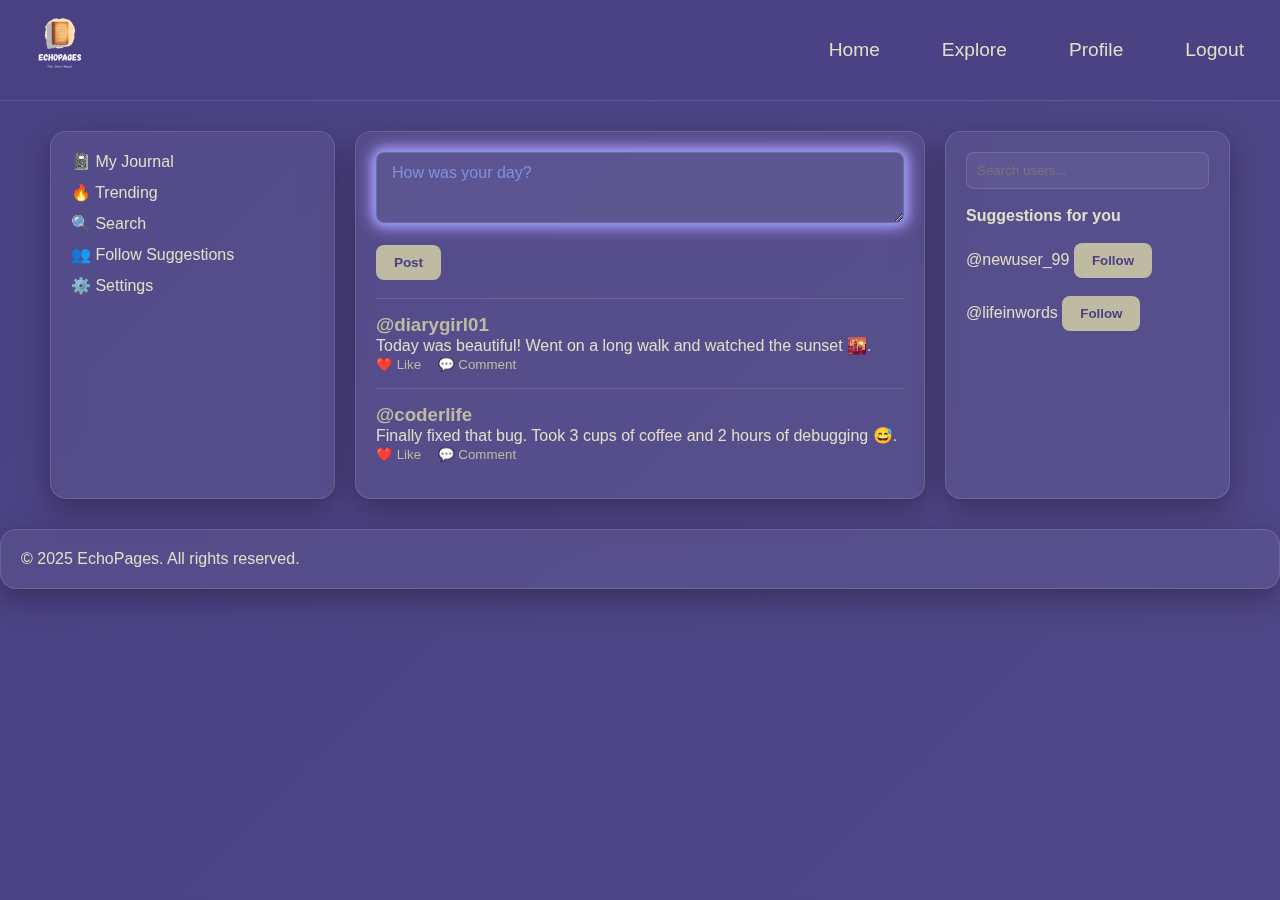
<file: MainPage/index.html>
<!DOCTYPE html>
<html lang="en">

<head>
  <meta charset="UTF-8" />
  <meta name="viewport" content="width=device-width, initial-scale=1.0" />
  <title>Home | Public Diary</title>
  <link rel="stylesheet" href="style.css" />
  <link href="https://fonts.googleapis.com/css2?family=Inter:wght@300;400;600;700&display=swap" rel="stylesheet">
</head>

<body>
  <!-- 🌠 Background for tsParticles if needed -->
  <div id="tsparticles"></div>

  <!-- 🔝 HEADER -->
  <header>
    <div class="container">
      <img src="logo.png" alt="Public Diary Logo" class="logo" />
      <nav>
        <ul class="nav-links" id="navLinks">
          <li><a href="index.html">Home</a></li>
          <li><a href="#">Explore</a></li>
          <li><a href="#">Profile</a></li>
          <li><a href="#">Logout</a></li>
        </ul>
        <!-- 🍔 Hamburger Menu -->
        <div class="hamburger" id="hamburger">
          <div class="line"></div>
          <div class="line"></div>
          <div class="line"></div>
        </div>
      </nav>
    </div>
  </header>

  <!-- 🏠 MAIN CONTENT -->
  <main class="home-layout">
    <!-- 📕 LEFT SIDEBAR -->
    <aside class="sidebar">
      <ul>
        <li><a href="/MyJournal/index.html">📓 My Journal</a></li>
        <li class="spaced-item"><a href="/PublicFeed/index.html">🔥 Trending</a></li>
        <li><a href="/SearchPage/index.html">🔍 Search</a></li>
        <li><a href="#">👥 Follow Suggestions</a></li>
        <li><a href="#">⚙️ Settings</a></li>
      </ul>
    </aside>

    <!-- 🧾 FEED SECTION -->
    <section class="feed">
      <div class="post-box">
        <textarea class="glow-textarea" placeholder="" rows="3"></textarea>
        <span class="placeholder-text">How was your day?</span>
        <style>
          .post-box {
            position: relative;
          }
          .glow-textarea {
            position: relative;
            z-index: 2;
            background: #ffffff;
            color: #000;
          }
          .placeholder-text {
            position: absolute;
            top: 12px;
            left: 16px;
            color: #7f9cf5;
            pointer-events: none;
            font-size: 1rem;
            opacity: 0.8;
            z-index: 1;
            transition: opacity 0.2s;
          }
          .glow-textarea:focus + .placeholder-text,
          .glow-textarea:not(:placeholder-shown) + .placeholder-text {
            opacity: 0;
          }
        </style>
        <script>
          // Hide placeholder text when textarea has value or is focused
          const textarea = document.querySelector('.glow-textarea');
          const placeholder = document.querySelector('.placeholder-text');
          textarea.addEventListener('input', function() {
            placeholder.style.opacity = this.value ? '0' : '0.8';
          });
          textarea.addEventListener('focus', function() {
            placeholder.style.opacity = '0';
          });
          textarea.addEventListener('blur', function() {
            if (!this.value) placeholder.style.opacity = '0.8';
          });
        </script>
        <style>
          .glow-textarea {
            box-shadow: 0 0 8px 2px #7f9cf5, 0 0 16px 4px #b794f4;
            border: 1px solid #b794f4;
            background: #ffffff;
            color: #fff;
            outline: none;
            transition: box-shadow 0.3s;
          }
          .glow-textarea:focus {
            box-shadow: 0 0 16px 4px #b794f4, 0 0 32px 8px #7f9cf5;
            border-color: #7f9cf5;
          }
        </style>
        <br><br>
        <button class="btn-primary">Post</button>
      </div>
      <br>
      <div class="post">
        <h3>@diarygirl01</h3>
        <p>Today was beautiful! Went on a long walk and watched the sunset 🌇.</p>
        <div class="interactions">
          <button>❤️ Like</button>
          <button>💬 Comment</button>
        </div>
      </div>

      <div class="post">
        <h3>@coderlife</h3>
        <p>Finally fixed that bug. Took 3 cups of coffee and 2 hours of debugging 😅.</p>
        <div class="interactions">
          <button>❤️ Like</button>
          <button>💬 Comment</button>
        </div>
      </div>
    </section>

    <!-- 🧠 RIGHT PANEL -->
    <aside class="right-panel">
      <input type="text" placeholder="Search users..." class="search-bar" />
      <div class="suggestions">
        <br>
        <h4>Suggestions for you</h4>
        <br />
        <ul>
          <li>
            <span>@newuser_99</span>
            <button class="btn-follow">Follow</button>
          </li>
          <br>
          <li>
            <span>@lifeinwords</span>
            <button class="btn-follow">Follow</button>
          </li>
        </ul>
      </div>
    </aside>
  </main>

  <!-- 🔚 FOOTER -->
  <footer>
    <div class="container centered-text">
      <p>&copy; 2025 EchoPages. All rights reserved.</p>
    </div>
  </footer>

  <!-- 🎇 Libraries & Scripts -->
  <!-- tsParticles CDN (if used, include URL here) -->
  <!-- <script src="https://cdn.jsdelivr.net/npm/tsparticles"></script> -->

  <!-- GSAP Animation Library -->
  <script src="https://cdnjs.cloudflare.com/ajax/libs/gsap/3.12.2/gsap.min.js"></script>

  <!-- 🍔 Hamburger Toggle -->
  <script>
    const hamburger = document.getElementById("hamburger");
    const navLinks = document.getElementById("navLinks");

    hamburger.addEventListener("click", () => {
      navLinks.classList.toggle("show");
    });
  </script>

  <!-- Your custom logic -->
  <script src="script.js"></script>
</body>

</html>
</file>
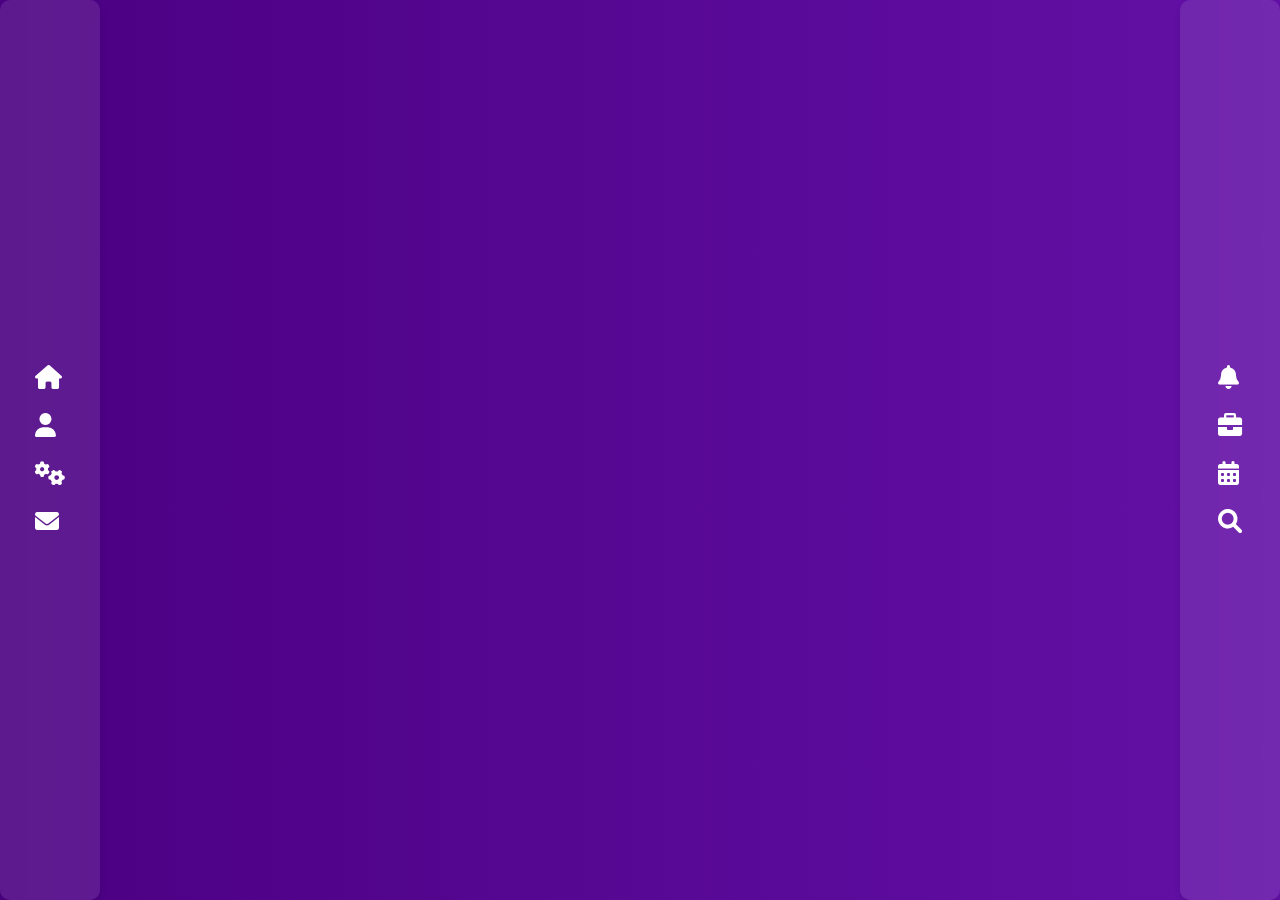
<file: MyJournal/journal.html>
<!DOCTYPE html>
<html lang="en">

<head>
    <meta charset="UTF-8" />
    <meta name="viewport" content="width=device-width, initial-scale=1.0" />
    <title>My Journal</title>
    <link rel="stylesheet" href="po.css" />
    <link href="https://cdnjs.cloudflare.com/ajax/libs/font-awesome/6.0.0-beta3/css/all.min.css" rel="stylesheet">
</head>

<body>
    <div id="tsparticles"></div>

    <!-- Sidebars with Icons -->
    <div class="sidebar left">
        <ul>
            <li><i class="fas fa-home"></i></li>
            <li><i class="fas fa-user"></i></li>
            <li><i class="fas fa-cogs"></i></li>
            <li><i class="fas fa-envelope"></i></li>
        </ul>
    </div>
    <div class="sidebar right">
        <ul>
            <li><i class="fas fa-bell"></i></li>
            <li><i class="fas fa-briefcase"></i></li>
            <li><i class="fas fa-calendar-alt"></i></li>
            <li><i class="fas fa-search"></i></li>
        </ul>
    </div>

    <!-- Journal Container -->
    <div class="journal-container">
        <h1 class="journal-title">My Journal</h1>

        <!-- Add Journal Entry -->
        <div class="add-entry-container">
            <textarea class="journal-input" placeholder="Write something..."></textarea>
            <button class="add-entry-btn" onclick="addEntry()">Add Entry</button>
        </div>

        <!-- Journal Entries -->
        <div class="entries-container" id="entries-container">
            <!-- Entries will be dynamically added here -->
        </div>
    </div>

    <script src="jo.js"></script>
</body>

</html>
</file>
<file: MainPage/style.css>
:root {
  --lavender: #615897;
  --deep-purple: #4A4183;
  --soft-cream: #E2DDC7;
  --light-taupe: #BFBBA3;
  --text-light: #eaeaea;
  --glass-bg: rgba(255, 255, 255, 0.05);
  --border-light: #ffffff20;
}

/* 🎯 RESET */
* {
  margin: 0;
  padding: 0;
  box-sizing: border-box;
}

/* 🌌 BACKGROUND GLOW */
body::before {
  content: "";
  position: fixed;
  top: -100px;
  left: -100px;
  width: 200%;
  height: 200%;
  background: radial-gradient(circle at 30% 30%, var(--lavender)33 0%, transparent 60%),
              radial-gradient(circle at 70% 70%, var(--deep-purple)22 0%, transparent 60%);
  z-index: -2;
  animation: rotateBg 40s linear infinite;
}

@keyframes rotateBg {
  0% { transform: rotate(0deg); }
  100% { transform: rotate(360deg); }
}

/* 🌌 BODY BACKGROUND */
body {
  font-family: 'Poppins', sans-serif;
  background: linear-gradient(135deg, var(--deep-purple), var(--lavender));
  color: var(--soft-cream);
  animation: gradientAnim 15s ease infinite;
  background-size: 400% 400%;
}

@keyframes gradientAnim {
  0% { background-position: 0% 50%; }
  50% { background-position: 100% 50%; }
  100% { background-position: 0% 50%; }
}

/* 📌 HEADER */
header {
  background: rgba(74, 65, 131, 0.6);
  backdrop-filter: blur(10px);
  padding: 10px 20px;
  position: sticky;
  top: 0;
  z-index: 1000;
  border-bottom: 1px solid var(--border-light);
}

.container {
  display: flex;
  justify-content: space-between;
  align-items: center;
}

.logo {
  width: 80px;
  height: auto;
  transition: transform 0.3s ease;
}

.logo:hover {
  transform: scale(1.1);
}

/* 📁 NAVIGATION */
nav ul {
  list-style: none;
  display: flex;
  gap: 30px;
}

nav a {
  text-decoration: none;
  color: var(--soft-cream);
  font-weight: 500;
  font-size: 1.2rem;
  padding: 8px 16px;
  transition: 0.3s ease;
  border-radius: 8px;
}

nav a:hover {
  color: var(--light-taupe);
  filter: drop-shadow(0 0 6px var(--light-taupe));
  background: var(--glass-bg);
}

.hamburger {
  display: none;
  flex-direction: column;
  cursor: pointer;
}

.hamburger .line {
  width: 30px;
  height: 4px;
  margin: 5px;
  background-color: var(--soft-cream);
}

/* 🧊 MAIN LAYOUT */
.home-layout {
  display: grid;
  grid-template-columns: 1fr 2fr 1fr;
  gap: 20px;
  padding: 30px 50px;
}

/* 🌫️ GLASSMORPHIC PANELS */
aside, .feed, .right-panel, footer .container {
  background: var(--glass-bg);
  backdrop-filter: blur(14px);
  border-radius: 16px;
  padding: 20px;
  box-shadow: 0 10px 30px rgba(0,0,0,0.3);
  border: 1px solid var(--border-light);
  transition: 0.3s ease;
}

/* 📑 SIDEBAR MENU */
.sidebar ul, .suggestions ul {
  list-style: none;
}

.sidebar a {
  color: var(--soft-cream);
  text-decoration: none;
  display: block;
  margin-bottom: 12px;
  transition: 0.3s;
}

.sidebar a:hover {
  color: var(--light-taupe);
  text-shadow: 0 0 6px var(--light-taupe);
}

/* ✏️ POSTING AREA */
.feed .post-box textarea {
  width: 100%;
  border: 1px solid var(--border-light);
  border-radius: 8px;
  background: var(--glass-bg);
  color: var(--soft-cream);
  padding: 12px;
  resize: vertical;
}

/* 🟡 BUTTON STYLES */
.btn-primary,
.btn-follow {
  background: var(--light-taupe);
  color: var(--deep-purple);
  border: none;
  border-radius: 8px;
  padding: 10px 18px;
  cursor: pointer;
  transition: 0.3s ease;
  font-weight: bold;
}

.btn-primary:hover,
.btn-follow:hover {
  background: var(--soft-cream);
  box-shadow: 0 0 10px var(--soft-cream);
}

/* 🔁 POST FEED */
.post {
  padding: 15px 0;
  border-top: 1px solid var(--border-light);
}

.post h3 {
  color: var(--light-taupe);
}

.interactions button {
  background: none;
  border: none;
  color: var(--light-taupe);
  margin-right: 12px;
  cursor: pointer;
}

/* 🔍 SEARCH INPUT */
.right-panel input.search-bar {
  width: 100%;
  padding: 10px;
  border: 1px solid var(--border-light);
  border-radius: 8px;
  background: var(--glass-bg);
  color: var(--soft-cream);
}

/* 💫 FLOATING BACKGROUND BLOBS */
.blob {
  position: fixed;
  z-index: -3;
  width: 500px;
  opacity: 0.3;
  filter: blur(30px);
  animation: float 20s ease-in-out infinite;
}

.blob1 {
  top: -100px;
  left: -80px;
  background: var(--lavender);
}

.blob2 {
  bottom: -100px;
  right: -80px;
  background: var(--deep-purple);
}

@keyframes float {
  0% { transform: translateY(0px); }
  50% { transform: translateY(20px) rotate(10deg); }
  100% { transform: translateY(0px); }
}

/* 📱 RESPONSIVE DESIGN */
@media (max-width: 768px) {
  .home-layout {
    grid-template-columns: 1fr;
    padding: 20px;
  }

  .hamburger {
    display: flex;
  }

  nav ul {
    display: none;
    position: absolute;
    top: 60px;
    right: 20px;
    flex-direction: column;
    background: var(--deep-purple);
    padding: 10px;
    border-radius: 8px;
    border: 1px solid var(--border-light);
  }

  nav ul.show {
    display: flex;
  }
}
</file>
<file: MyJournal/po.css>
* {
    margin: 0;
    padding: 0;
    box-sizing: border-box;
}

html, body {
    height: 100%;
    background: linear-gradient(270deg, #4B0082, #0000FF, #8A2BE2, #4B0082);
    background-size: 800% 800%;
    animation: bgGradientShift 20s ease infinite;
    font-family: 'Poppins', sans-serif;
    color: white;
    overflow: hidden;
}

@keyframes bgGradientShift {
    0% {
        background-position: 0% 50%;
    }
    50% {
        background-position: 100% 50%;
    }
    100% {
        background-position: 0% 50%;
    }
}

body {
    display: flex;
    justify-content: center;
    align-items: center;
}

/* Sidebar */
.sidebar {
    position: fixed;
    top: 0;
    bottom: 0;
    width: 100px;
    background: rgba(255, 255, 255, 0.1);
    backdrop-filter: blur(10px);
    border-radius: 10px;
    box-shadow: 0 4px 6px rgba(0, 0, 0, 0.1);
    display: flex;
    justify-content: center;
    align-items: center;
}

.sidebar.left {
    left: 0;
}

.sidebar.right {
    right: 0;
}

.sidebar ul {
    list-style: none;
    padding: 20px;
    display: flex;
    flex-direction: column;
    gap: 20px;
}

.sidebar ul li {
    font-size: 1.5rem;
    cursor: pointer;
    color: white;
    transition: color 0.4s ease;
}

.sidebar ul li:hover {
    color: #00bfae;
}

/* Journal Container */
.journal-container {
    width: 80%;
    max-width: 900px;
    background-color: rgba(255, 255, 255, 0.1);
    border-radius: 10px;
    padding: 20px;
    backdrop-filter: blur(10px);
    box-shadow: 0 4px 6px rgba(0, 0, 0, 0.1);
    opacity: 0;
    animation: fadeInContainer 1.2s ease-out forwards;
}

@keyframes fadeInContainer {
    from {
        opacity: 0;
        transform: scale(0.98);
    }
    to {
        opacity: 1;
        transform: scale(1);
    }
}

/* Journal Title */
.journal-title {
    font-size: 3rem;
    font-weight: bold;
    color: #00bfae;
    text-transform: uppercase;
    letter-spacing: 2px;
    overflow: hidden;
    white-space: nowrap;
    width: 0;
    opacity: 0;
    animation-name: typing, fadeIn, colorShift;
    animation-duration: 2.5s, 2s, 10s;
    animation-timing-function: steps(25), ease, ease-in-out;
    animation-delay: 0.5s, 1.5s, 0s;
    animation-fill-mode: forwards;
    animation-iteration-count: 1, 1, infinite;
}

@keyframes typing {
    from { width: 0; }
    to { width: 100%; }
}

@keyframes fadeIn {
    from { opacity: 0; }
    to { opacity: 1; }
}

@keyframes colorShift {
    0% { color: #00bfae; text-shadow: 0 0 10px #00bfae; }
    50% { color: #ffae0c; text-shadow: 0 0 10px #ffae0c; }
    100% { color: #0be061; text-shadow: 0 0 10px #0be061; }
}

/* Add Entry */
.add-entry-container {
    display: flex;
    flex-direction: column;
    gap: 10px;
}

.journal-input {
    width: 100%;
    height: 150px;
    padding: 10px;
    background-color: rgba(0, 0, 0, 0.4);
    border: 1px solid rgba(255, 255, 255, 0.2);
    border-radius: 5px;
    color: white;
    font-size: 1rem;
    outline: none;
    resize: none;
    transition: background-color 0.3s ease;
}

.journal-input:focus {
    background-color: rgba(0, 0, 0, 0.5);
}

/* Add Button */
.add-entry-btn {
    padding: 10px;
    background-color: #00bfae;
    border: none;
    border-radius: 5px;
    color: white;
    font-size: 1rem;
    cursor: pointer;
    transition: background-color 0.4s ease, transform 0.3s ease, box-shadow 0.4s ease;
}

.add-entry-btn:hover {
    background-color: #00a88a;
    transform: scale(1.03);
    box-shadow: 0 0 15px rgba(0, 191, 174, 0.5);
}

/* Entries */
.entries-container {
    margin-top: 20px;
}

.journal-entry {
    background-color: rgba(255, 255, 255, 0.1);
    border-radius: 10px;
    padding: 15px;
    margin-bottom: 15px;
    backdrop-filter: blur(10px);
    box-shadow: 0 2px 4px rgba(0, 0, 0, 0.1);
    animation: fadeEntry 0.6s ease-in-out forwards;
}

@keyframes fadeEntry {
    from {
        opacity: 0;
        transform: translateY(10px);
    }
    to {
        opacity: 1;
        transform: translateY(0);
    }
}

.entry-header {
    display: flex;
    justify-content: space-between;
    align-items: center;
    margin-bottom: 10px;
}

.entry-date {
    font-size: 0.9rem;
    color: #00bfae;
}

.entry-content {
    font-size: 1rem;
    color: white;
}

/* Buttons */
.delete-btn,
.share-btn {
    background: none;
    border: none;
    color: white;
    font-size: 1.2rem;
    cursor: pointer;
}

.delete-btn:hover {
    color: red;
}

.share-btn {
    color: #00bfae;
    padding: 10px 20px;
    border: 2px solid #00bfae;
    background-color: rgba(0, 191, 174, 0.2);
    font-size: 1rem;
    font-weight: bold;
    border-radius: 5px;
    transition: background-color 0.4s ease, color 0.4s ease, transform 0.3s ease, box-shadow 0.4s ease;
    box-shadow: 0 0 10px rgba(0, 191, 174, 0.3);
}

.share-btn:hover {
    background-color: #00bfae;
    color: #121212;
    transform: scale(1.03);
    box-shadow: 0 0 20px rgba(0, 191, 174, 0.6);
}

.share-btn:focus {
    outline: none;
    border-color: #00a88a;
    box-shadow: 0 0 15px rgba(0, 191, 174, 0.6);
}

/* Center Text */
.centered-text {
    text-align: center;
    text-shadow: 0 0 8px #00fff7;
}

/* Responsive */
@media (max-width: 768px) {
    .journal-container {
        width: 90%;
    }

    .sidebar {
        width: 100px;
    }
}
</file>
